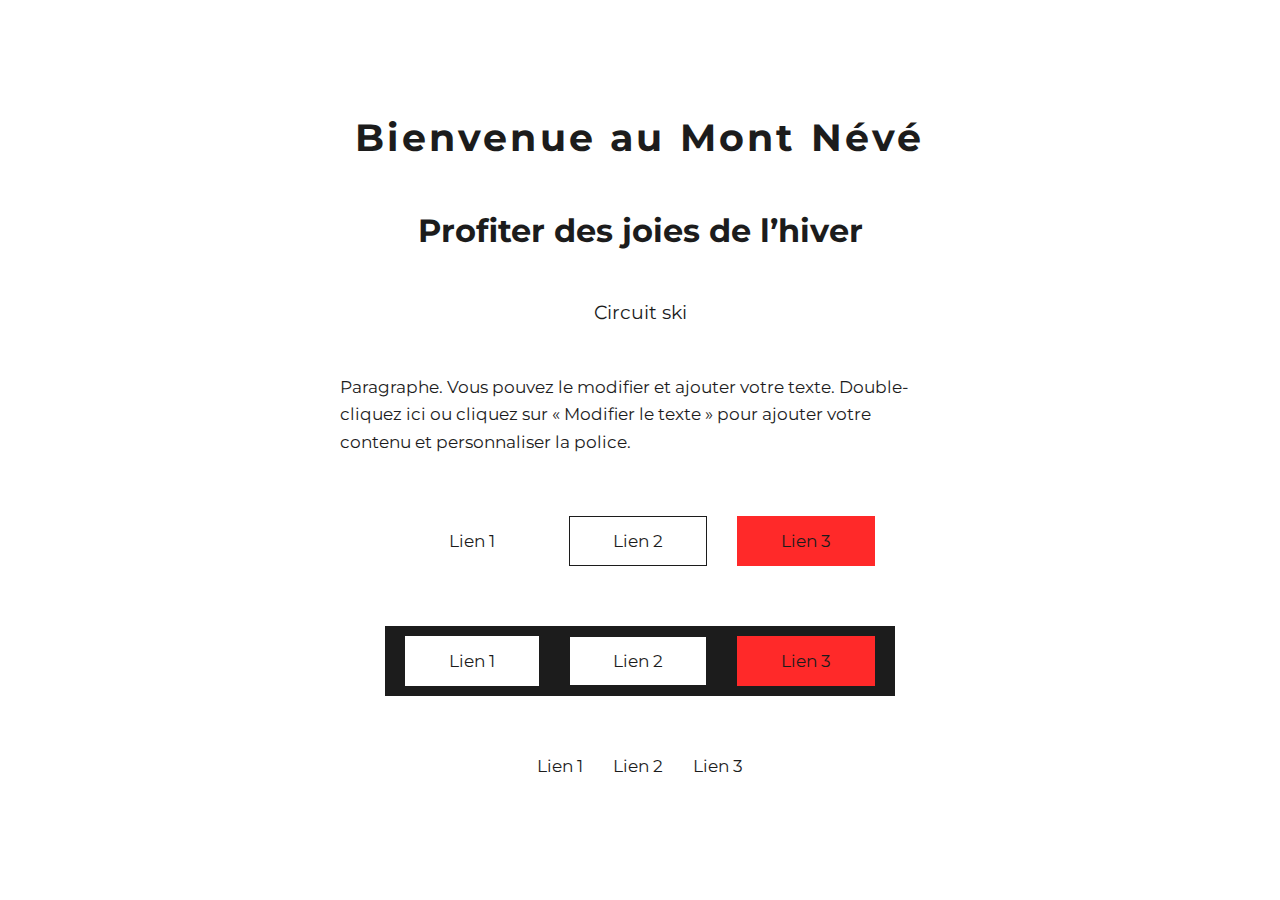
<file: demo.html>
<!DOCTYPE html>
<html lang="en">
<head>
    <meta charset="UTF-8">
    <meta name="viewport" content="width=device-width, initial-scale=1.0">
    <title>Document</title>
    <link rel="stylesheet" href="./css/main.css">
</head>
<body>

    <h1>Bienvenue au Mont Névé</h1>
    <h2>Profiter des joies de l’hiver</h2>
    <h3>Circuit ski</h3>

    <p>Paragraphe. Vous pouvez le modifier et ajouter votre texte. Double-cliquez ici ou cliquez sur « Modifier le texte » pour ajouter votre contenu et personnaliser la police.</p>

    <ul class="row">
        <a href="#!" class="button white">Lien 1</a>
        <a href="#!" class="button dark">Lien 2</a>
        <a href="#!" class="button red">Lien 3</a>
    </ul>

    <ul class="row demo-ul" style="background-color: #1c1c1c;">
        <a href="#!" class="button white">Lien 1</a>
        <a href="#!" class="button dark">Lien 2</a>
        <a href="#!" class="button red">Lien 3</a>
    </ul>

    <ul class="row">
        <a href="#!" class="link">Lien 1</a>
        <a href="#!" class="link">Lien 2</a>
        <a href="#!" class="link">Lien 3</a>
    </ul>

    <style>
        body {
            display: flex;
            flex-direction: column;
            align-items: center;
            justify-content: center;
            margin: 0 auto;
            gap: 50px;
        }

        p {
            max-width: 600px;
        }

        ul {
            width: fit-content;
            max-width: 600px;
            padding: 10px 20px;
        }
    </style>

</body>
</html>
</file>
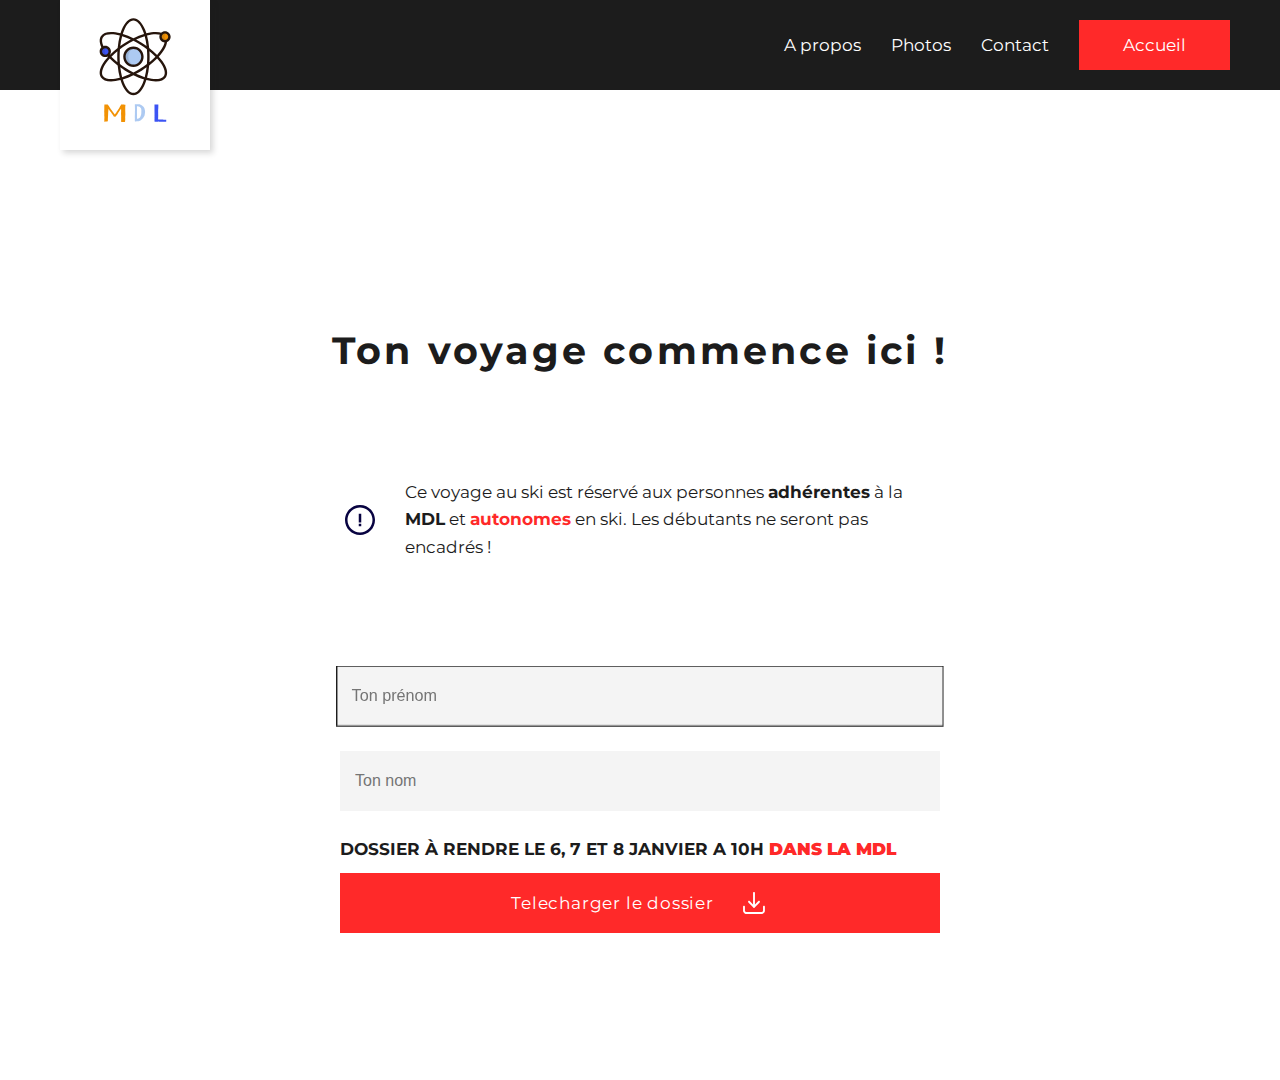
<file: reserver.html>
<!DOCTYPE html>
<html lang="en">

<head>
    <meta charset="UTF-8">
    <meta name="viewport" content="width=device-width, initial-scale=1.0">
    <title>MDL Rouviere Inscription au ski</title>
    <link rel="stylesheet" href="./css/main.css">
    <link rel="stylesheet" href="./css/reserver.css">
</head>

<body>

    <input type="checkbox" id="hamburger" style="display: none;">
    <label class="mobile col" for="hamburger">
        <div class="bar"></div>
        <div class="bar"></div>
        <div class="bar"></div>
    </label>
    <img id="mobile-logo" class="mobile" src="./assets/svg/logo.svg" alt="Logo de la MDL">

    <nav class="row active">
        <img draggable="false" id="logo" src="./assets/svg/logo.svg" alt="Logo du lycee rouviere">

        <ul class="row">
            <a onclick="closeNav()" href="./index.html#before" class="link">A propos</a>
            <a onclick="closeNav()" href="./index.html#photos" class="link">Photos</a>
            <a onclick="closeNav()" href="./index.html#contact" class="link">Contact</a>
            <a style="color: white;" onclick="closeNav()" href="./index.html" class="button red">Accueil</a>
        </ul>
    </nav>

    <main>

        <div class="wrapper col">

            <h1 style="user-select: none;">Ton voyage commence ici !</h1>

            <div class="warning row">
                <img id="warning-circle" src="./assets/svg/warning.svg" alt="icon attention">
                <p>
                    Ce voyage au ski est réservé aux personnes <b>adhérentes</b> à la <b>MDL</b> et <b style="color: rgb(255, 41, 41);">autonomes</b> en ski. Les débutants ne seront pas encadrés !

                </p>
            </div>

            <div class="container col">
                <input id="prenom" type="text" class="text" autocomplete="off" autofocus placeholder="Ton prénom">

                <input type="text" class="text" autocomplete="off" placeholder="Ton nom">

                <div class="col">
                    <p class="date">
                        <b>Dossier à rendre le 6, 7 et 8 janvier a 10h <b style="color: rgb(255, 41, 41);">dans la mdl</b></b>

                    </p>
                    <a id="download-button" href="./assets/fichiers/fiche-ski.pdf" class="button red"
                    download="inscription-ski-rouviere">
                    Telecharger le dossier
                    <img src="./assets/svg/download.svg" alt="Icon de telechargement">
                </a>
                </div>
            </div>

        </div>

    </main>

    <script type="text/javascript" src="./script.js" defer></script>

    <script type="text/javascript" defer>
        const nav = document.querySelector('nav');
        const main = document.querySelector('main');
        const navLabel = document.querySelector('label');

        const navHeight = nav.getBoundingClientRect().height;
        const navLabelHeight = navLabel.getBoundingClientRect().height;

        if ( (navHeight > 100) ){
            main.style.marginTop = `${ navLabelHeight * 2 }px`;
        }else{
            main.style.marginTop = `${ navHeight * 2 }px`;
        }


    </script>

    <!-- Google tag (gtag.js) -->
<script async src="https://www.googletagmanager.com/gtag/js?id=G-8WDVE8G59Y"></script>
<script>
  window.dataLayer = window.dataLayer || [];
  function gtag(){dataLayer.push(arguments);}
  gtag('js', new Date());

  gtag('config', 'G-8WDVE8G59Y');
</script>

</body>

</html>
</file>
<file: css/main.css>
@import url("https://fonts.googleapis.com/css2?family=Montserrat:ital,wght@0,100..900;1,100..900&display=swap");
body * {
  transition: all ease-in-out 250ms;
}
body h1, body h2, body h3 {
  font-family: "Montserrat", sans-serif;
  font-optical-sizing: auto;
  font-weight: 400;
  font-style: normal;
  font-weight: 700;
}
body h1 {
  font-size: 3vw;
  letter-spacing: 0.2rem;
}
body h2 {
  font-size: 2.5vw;
}
body h2.article-title {
  margin-bottom: 2.5vw;
}
body h3 {
  font-size: 1.5vw;
  font-weight: 400;
}
body a, body span, body p, body .button, body .link {
  font-family: "Montserrat", sans-serif;
  font-optical-sizing: auto;
  font-weight: 400;
  font-style: normal;
  font-size: 17px;
  width: -moz-fit-content;
  width: fit-content;
}
body a {
  text-decoration: none;
  color: inherit;
}
body p {
  line-height: 1.7rem;
}
body a.white {
  background-color: white;
  color: #1c1c1c;
  padding: 15px 44px;
  outline: 1px solid transparent;
  outline-offset: -1px;
}
body a.white:hover {
  outline-color: white;
  color: white;
  background-color: transparent;
}
body a.dark, body input.dark {
  background-color: white;
  color: #1c1c1c;
  padding: 15px 44px;
  outline: 1px solid #1c1c1c;
  outline-offset: -1px;
}
body a.dark:hover, body input.dark:hover {
  outline-color: transparent;
  color: white;
  background-color: #1c1c1c;
}
body a.red, body button.red {
  background-color: rgb(255, 41, 41);
  color: #1c1c1c;
  padding: 15px 44px;
  outline: none;
}
body a.red:hover, body button.red:hover {
  background-color: rgba(255, 41, 41, 0.8);
}
body .link:hover {
  color: rgb(255, 41, 41);
}
body ul {
  list-style: none;
  width: -moz-fit-content;
  width: fit-content;
  gap: 30px;
}
body button {
  background-color: transparent;
  border: none;
  cursor: pointer;
}

nav.active {
  background-color: #1c1c1c;
  justify-content: flex-end;
  width: 100%;
  padding: 20px 50px;
  position: fixed;
  z-index: 11;
}
nav.active ul {
  align-items: center;
  color: white;
}
nav.active #logo {
  width: 150px;
  position: absolute;
  left: 0;
  top: 0;
  transform: translate(60px, 0);
  box-shadow: 3px 3px 6px rgba(28, 28, 28, 0.1764705882);
}

label.mobile {
  width: 100%;
  height: -moz-fit-content;
  height: fit-content;
  margin: 0 !important;
  background-color: #1c1c1c;
  position: fixed;
  top: 0;
  left: 0;
  z-index: 12;
  padding: 20px 0 20px 10px !important;
  cursor: pointer;
}
label.mobile .bar {
  width: 20px;
  height: 2px;
  transform-origin: center !important;
  background-color: white;
}
label.mobile .bar:nth-child(2n) {
  margin-top: 4px;
  margin-bottom: 4px;
}

input:checked ~ nav {
  transform: translateX(0);
}
input:checked + label .bar:nth-child(2n) {
  visibility: hidden;
  opacity: 0;
  margin: 0 !important;
  height: 0;
}
input:checked + label .bar {
  transform: translateY(2px) rotate(45deg);
}
input:checked + label .bar:last-child {
  transform: rotate(-45deg);
}

#mobile-logo {
  position: fixed;
  top: 0;
  right: 0;
  z-index: 12;
  width: 65px;
  margin-right: 10px;
}

header {
  width: 100%;
  height: 100vh;
  min-height: 800px;
  position: relative;
  overflow: hidden;
  z-index: 1;
  display: flex;
  flex-direction: column;
  align-items: center;
  justify-content: center;
}
header .container {
  width: -moz-fit-content;
  width: fit-content;
  z-index: 3;
  align-items: center;
  gap: 50px;
}
header .container * {
  color: white;
}
header p {
  max-width: 600px;
}
header video, header .overlay {
  position: absolute;
  inset: 0;
  z-index: 1;
  -o-object-fit: cover;
     object-fit: cover;
  -o-object-position: center;
     object-position: center;
  transition: transform 0s;
}
header video {
  width: 100%;
  height: 100vh;
}
header .overlay {
  z-index: 2;
  width: 100%;
  height: 100vh;
  background-color: rgba(28, 28, 28, 0.2274509804);
}

main {
  z-index: 9;
  width: 100%;
  position: absolute;
  background-color: white;
}
main #main-container {
  transform: translateY(-125px);
  margin: 0 auto;
}
main section {
  margin-bottom: 200px !important;
  padding-top: 60px;
}
main section p {
  max-width: 600px;
  text-align: center;
}
main #contact {
  height: 100%;
  padding: 250px;
  display: flex;
  flex-direction: column;
  align-items: center;
  justify-content: center;
  background-image: url("https://images.unsplash.com/photo-1495112398151-7eedd7c2e7e8?q=80&w=1932&auto=format&fit=crop&ixlib=rb-4.0.3&ixid=M3wxMjA3fDB8MHxwaG90by1wYWdlfHx8fGVufDB8fHx8fA%3D%3D");
  background-attachment: fixed;
  background-position: center 50%;
  background-size: cover;
  background-repeat: no-repeat;
}
main #contact .container {
  width: -moz-fit-content;
  width: fit-content;
  align-items: center;
}
main #contact a img {
  width: 50px;
}
main #contact a:hover {
  transform: scale(1.12);
}
main #contact .col {
  gap: 50PX;
}
main #contact h2 {
  color: white;
}
main #tarifs {
  z-index: 10;
  background-color: #1c1c1c;
  width: 100%;
  margin-bottom: 0 !important;
  padding-top: 0 !important;
  border-radius: 15px 15px 0 0;
  overflow: hidden;
  transition: transform 0s;
}
main #tarifs * {
  color: white;
}
main #tarifs .left {
  width: 33%;
}
main #tarifs .left img {
  width: 100%;
  height: 100%;
  max-height: 60vh;
  -o-object-fit: cover;
     object-fit: cover;
}
main #tarifs .right {
  align-items: center;
  justify-content: center;
  height: -moz-fit-content;
  height: fit-content;
  margin: auto;
  gap: 30px;
}
main #before {
  margin: 0 auto;
  align-items: center;
  gap: 65px;
  padding-top: 260px;
}
main #before img {
  width: 50px;
}
main #before h2 {
  margin-bottom: 0 !important;
}
main #before ul {
  gap: 100px;
}
main #before .col {
  align-items: center;
  gap: 10px;
}
main #photos {
  width: 100%;
  margin: 0 auto;
  max-width: calc(100% - 15vw - 15vw);
  gap: 10px;
}
main #photos .column {
  width: 100%;
  max-width: 33.333333%;
  gap: 10px;
  flex-wrap: wrap;
}
main #photos .column img {
  width: 100%;
  flex-grow: 1;
  -o-object-fit: cover;
     object-fit: cover;
  -o-object-position: center;
     object-position: center;
  cursor: pointer;
}
main #photos .column img:hover {
  opacity: 0.5;
}
main #team {
  align-items: center;
}
main #team h2 {
  margin: 0 auto;
  width: -moz-fit-content;
  width: fit-content;
  padding-bottom: 160px;
}
main #team .wrapped {
  width: 100%;
}
main #team .wrapped img {
  width: 100%;
  max-width: 100%;
}

footer {
  width: 100%;
  background-color: #1c1c1c;
  position: relative;
  padding: 130px 10vw;
}
footer * {
  color: white;
}
footer img {
  width: 150px;
}
footer .col {
  gap: 35px;
}
footer .row {
  gap: 50px;
}
footer .container {
  justify-content: space-between;
}

@media only screen and (max-width: 800px) {
  .mobile {
    display: inherit !important;
  }
  .desktop {
    visibility: hidden !important;
    opacity: 0 !important;
  }
  .row {
    flex-direction: column !important;
  }
  .wrapped {
    max-width: 100vw !important;
    padding: 0 10px;
  }
  h1 {
    font-size: 8vw !important;
  }
  h2 {
    font-size: 7vw !important;
  }
  h3 {
    font-size: 3vw !important;
  }
  .link, .button, a, span, p {
    font-size: 3.5vw !important;
  }
  nav {
    padding: 10px 0 !important;
    margin: 0;
    width: 100vw;
    height: 100vh;
    align-items: center;
    justify-content: space-evenly !important;
    transform: translateX(-100%);
  }
  nav #logo {
    position: relative !important;
    transform: none !important;
  }
  header {
    justify-content: center !important;
    height: 100vh !important;
    min-height: 100vh !important;
  }
  header .container {
    padding: 0 10px;
  }
  header p {
    max-width: none !important;
    text-align: center;
    margin: 0 auto;
    font-size: 4vw !important;
    font-weight: 500;
  }
  header h1 {
    text-align: center;
  }
  main {
    margin-top: 10px;
  }
  main .wrapped {
    transform: translate(0) !important;
  }
  main section {
    padding-top: 100px !important;
  }
  main #team {
    width: 100% !important;
    max-width: none !important;
    padding: 0 !important;
    margin: 0 !important;
  }
  main #team h2 {
    padding: 100px 0 !important;
  }
  main #team .team-list {
    align-items: center;
    padding: 0 !important;
  }
  main #team .worker {
    width: 100% !important;
    min-width: none !important;
    max-width: none !important;
    flex-direction: row !important;
    padding: 10px !important;
    margin: 0 !important;
  }
  main #team .worker .img-container {
    width: 100% !important;
    max-width: 100vw !important;
    height: -moz-fit-content !important;
    height: fit-content !important;
  }
  main #team .worker .img-container img {
    width: 60px !important;
    height: 60px !important;
    border-radius: 100%;
  }
  main #team .worker .content {
    flex-direction: row !important;
    margin: 0 !important;
    padding: 0 !important;
  }
  main #team .worker .content img {
    width: 30px !important;
  }
  main #contact {
    width: calc(100% + 20px);
    margin-left: -10px;
    padding: 80px !important;
    margin-bottom: 0 !important;
  }
  main #contact .row {
    flex-direction: row !important;
  }
  main #contact .col {
    gap: 30px !important;
  }
  main #tarifs .left {
    width: 100% !important;
  }
  main #tarifs .left img {
    width: 100%;
    max-height: none !important;
    height: 85vh !important;
    -o-object-position: center;
       object-position: center;
  }
  main #tarifs .right {
    padding: 40px 0 !important;
  }
  #before {
    margin-bottom: 0 !important;
  }
  #before .row {
    gap: 40px;
  }
  #photos {
    max-width: none !important;
    flex-direction: row !important;
    margin-bottom: 100px !important;
  }
}
footer {
  margin-top: 200px;
}

* {
  padding: 0;
  margin: 0;
  box-sizing: border-box;
}

html {
  scroll-behavior: smooth;
}

body {
  background-color: #ffffff;
  color: #1c1c1c;
  width: 100%;
  min-height: 100vh;
  position: relative;
}

.col {
  display: flex;
  flex-direction: column;
}

.row {
  display: flex;
  flex-direction: row;
}

.wrapped {
  max-width: calc(100% - 190px - 190px);
}

img {
  display: block;
  -webkit-user-select: none;
     -moz-user-select: none;
          user-select: none;
}

.mobile {
  display: none;
}

.desktop {
  visibility: visible;
  opacity: inherit;
}/*# sourceMappingURL=main.css.map */
</file>
<file: css/reserver.css>
main {
  display: flex;
  flex-direction: column;
  align-items: center;
  justify-content: center;
  min-height: 100vh;
}

.wrapper {
  gap: 25px;
  padding: 10px;
  align-items: center;
}

h1 {
  padding-bottom: 80px;
}

.container {
  width: 100%;
  max-width: 600px;
  gap: 25px;
}

input[type=text] {
  border: none;
  width: 100%;
  height: 60px;
  outline: 1px solid transparent;
  outline-offset: -1px;
  padding-left: 15px;
  font-size: 16px;
  background-color: rgba(28, 28, 28, 0.0470588235);
}
input[type=text]:focus {
  outline-color: #1c1c1c;
  transform: scale(1.012);
}

.date {
  width: 100%;
  max-width: 600px;
  margin-bottom: 10px;
  text-transform: uppercase;
}

.warning {
  align-items: center;
  width: 100%;
  max-width: 600px;
  padding-bottom: 80px;
  gap: 25px;
}
.warning #warning-circle {
  width: 40px;
}
.warning p {
  text-align: left;
}

#download-button {
  display: flex;
  flex-direction: row;
  align-items: center;
  justify-content: center;
  gap: 25px;
  color: white !important;
  width: 100% !important;
  letter-spacing: 0.05rem;
}
#download-button img {
  width: 30px;
}
#download-button:hover {
  transform: scale(1.012);
}

@media only screen and (max-width: 800px) {
  h1 {
    width: 100%;
    text-align: center;
  }
  p {
    text-align: center !important;
  }
  h1, .warning {
    padding-bottom: 50px;
  }
}/*# sourceMappingURL=reserver.css.map */
</file>
